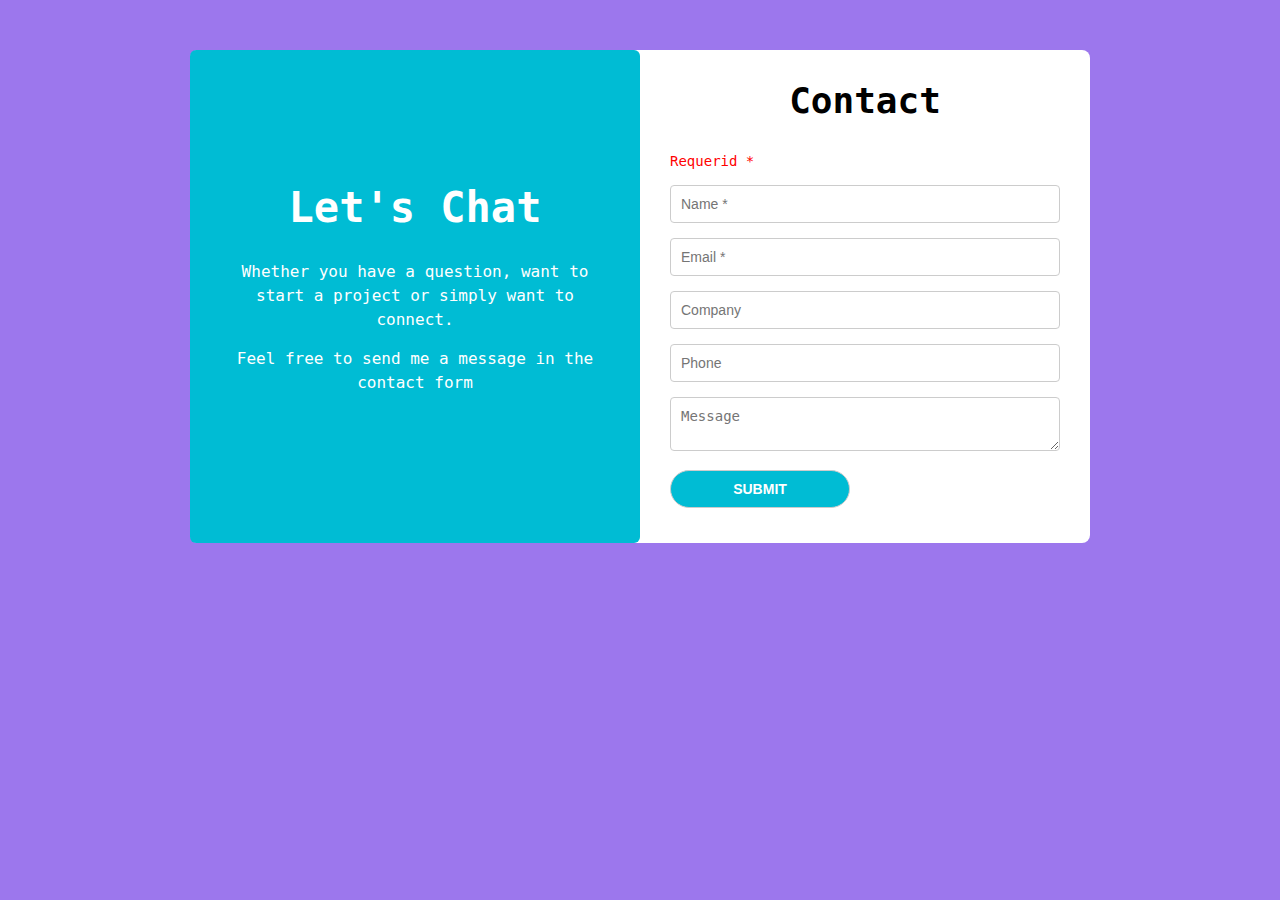
<file: Task #01/index.html>
<!DOCTYPE html>
<html lang="en">
  <head>
    <meta charset="UTF-8" />
    <meta name="viewport" content="width=device-width, initial-scale=1.0" />
    <title>HTML-CSS Form</title>
    <link rel="stylesheet" href="css/style.css" />
  </head>
  <body>
    <div class="continer">
      <div class="text-box">
        <h1>Let's Chat</h1>
        <p>
          Whether you have a question, want to start a project or simply want to
          connect.
        </p>
        <p>Feel free to send me a message in the contact form</p>
      </div>
      <div class="form-box">
        <h2 class="form-heading">Contact</h2>
        <span>Requerid *</span>
        <form action="">
          <input type="text" name="userName" placeholder="Name *" />
          <input type="email" name="email" placeholder="Email *" />
          <input type="text" name="companyName" placeholder="Company" />
          <input type="tel" name="phoneNum" placeholder="Phone" />
          <textarea placeholder="Message"></textarea>
          <input type="submit" class="submit-btn" />
        </form>
      </div>
    </div>
  </body>
</html>
</file>
<file: Task #01/css/style.css>
* {
  box-sizing: border-box;
}
body {
  margin: 0;
  background-color: #9c77ed;
  font-family: "monospace", Courier;
}
.continer {
  font-size: 0;
  margin: 50px auto;
  background-color: white;
  border-radius: 8px;
  width: 80%;
  max-width: 900px;
}
.text-box,
.form-box {
  display: inline-block;
  width: 50%;
  color: white;
  padding: 30px;
  font-size: 16px;
  vertical-align: top;
}
.text-box {
  background-color: #00bcd4;
  color: white;
  text-align: center;
  /* ---- */
  padding: 133px 30px;
  border-radius: 6px;
  box-sizing: border-box;
}

.text-box h1 {
  margin-top: 0;
  font-size: 42px;
  font-weight: bold;
}
.text-box p {
  margin: 15px 0;
  line-height: 1.5;
}
.form-box h2 {
  margin-top: 0;
  font-size: 36px;
  color: black;
  text-align: center;
  font-weight: bold;
}
.form-box span {
  color: red;
  font-size: 14px;
}
.form-box form {
  margin-top: 15px;
}
.form-box input,
.form-box textarea {
  width: 100%;
  margin-bottom: 15px;
  padding: 10px;
  box-sizing: border-box;
  border: 1px solid #ccc;
  border-radius: 4px;
  font-size: 14px;
  display: inline-block;
}
input.submit-btn {
  color: white;
  background-color: #00bcd4;
  font-weight: bold;
  text-transform: uppercase;
  align-items: center;
  border-radius: 20px;
  width: 180px;
  margin: auto;
}
</file>
